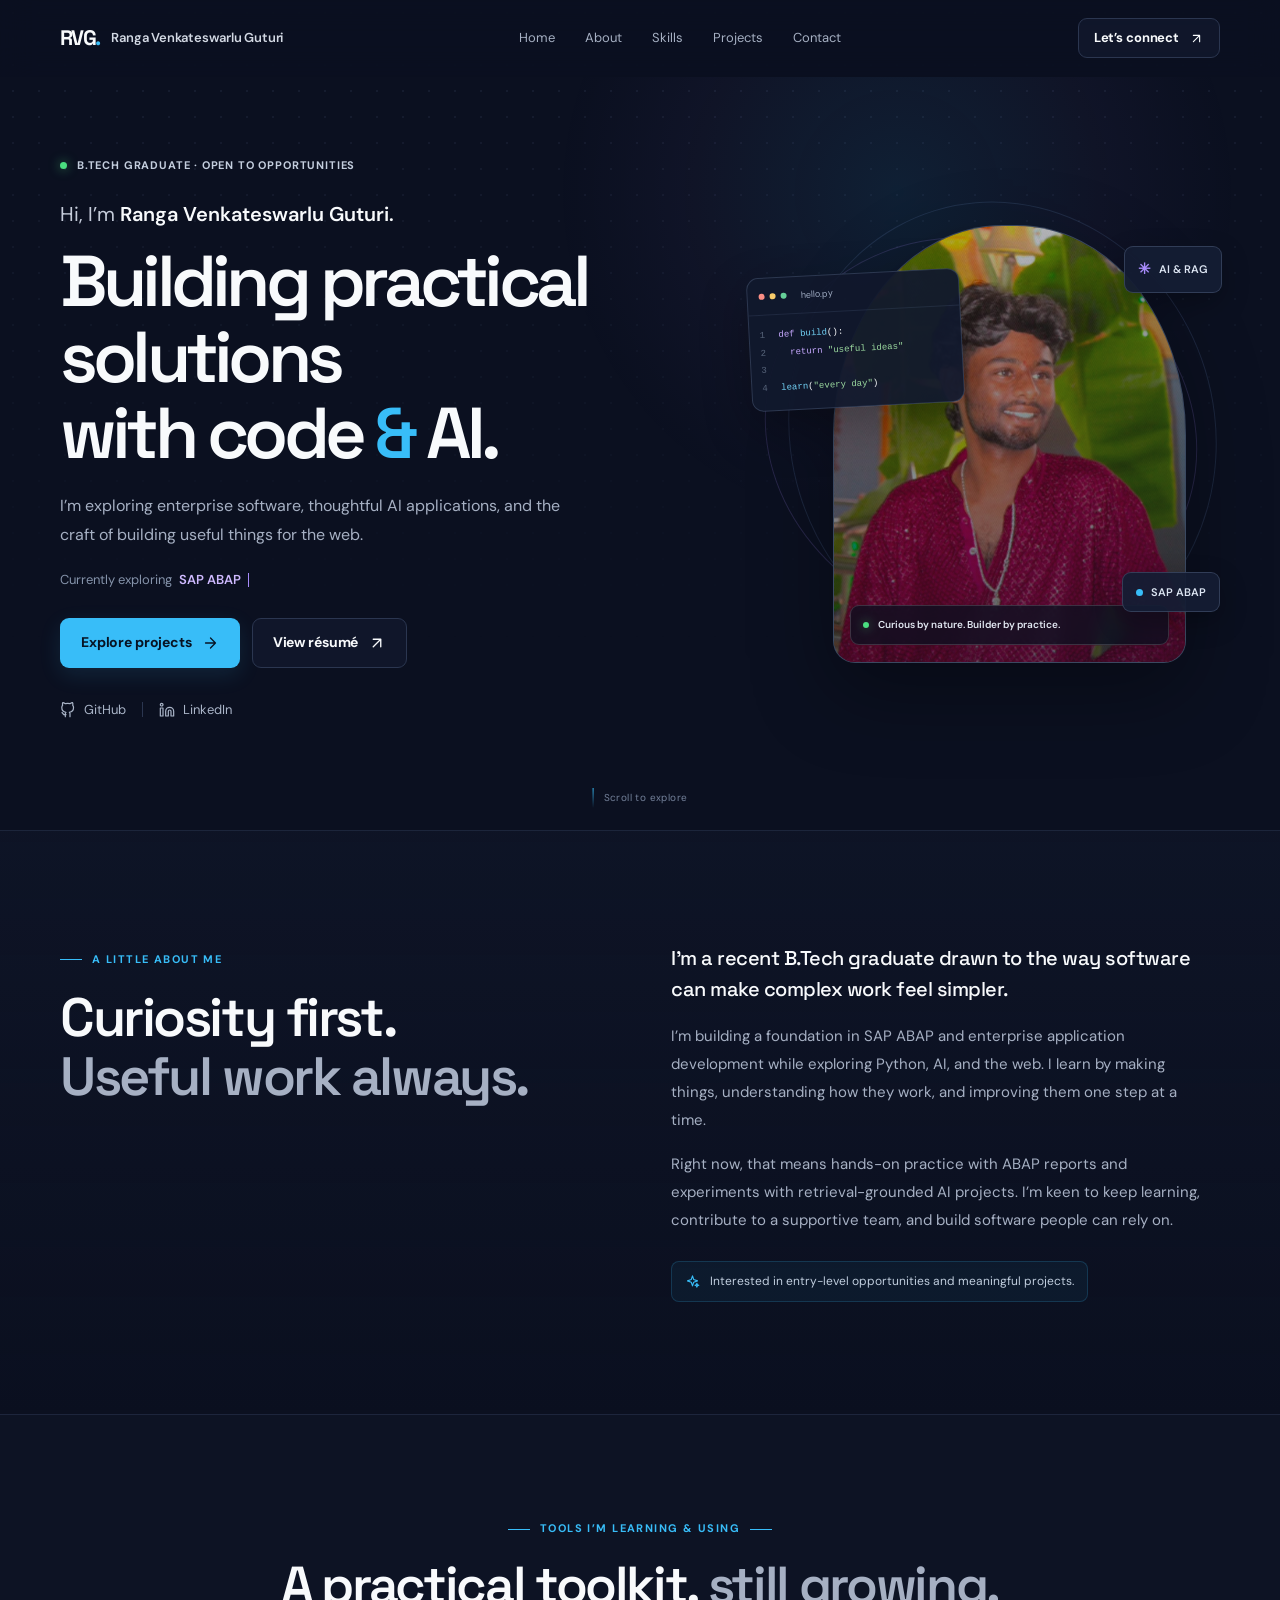
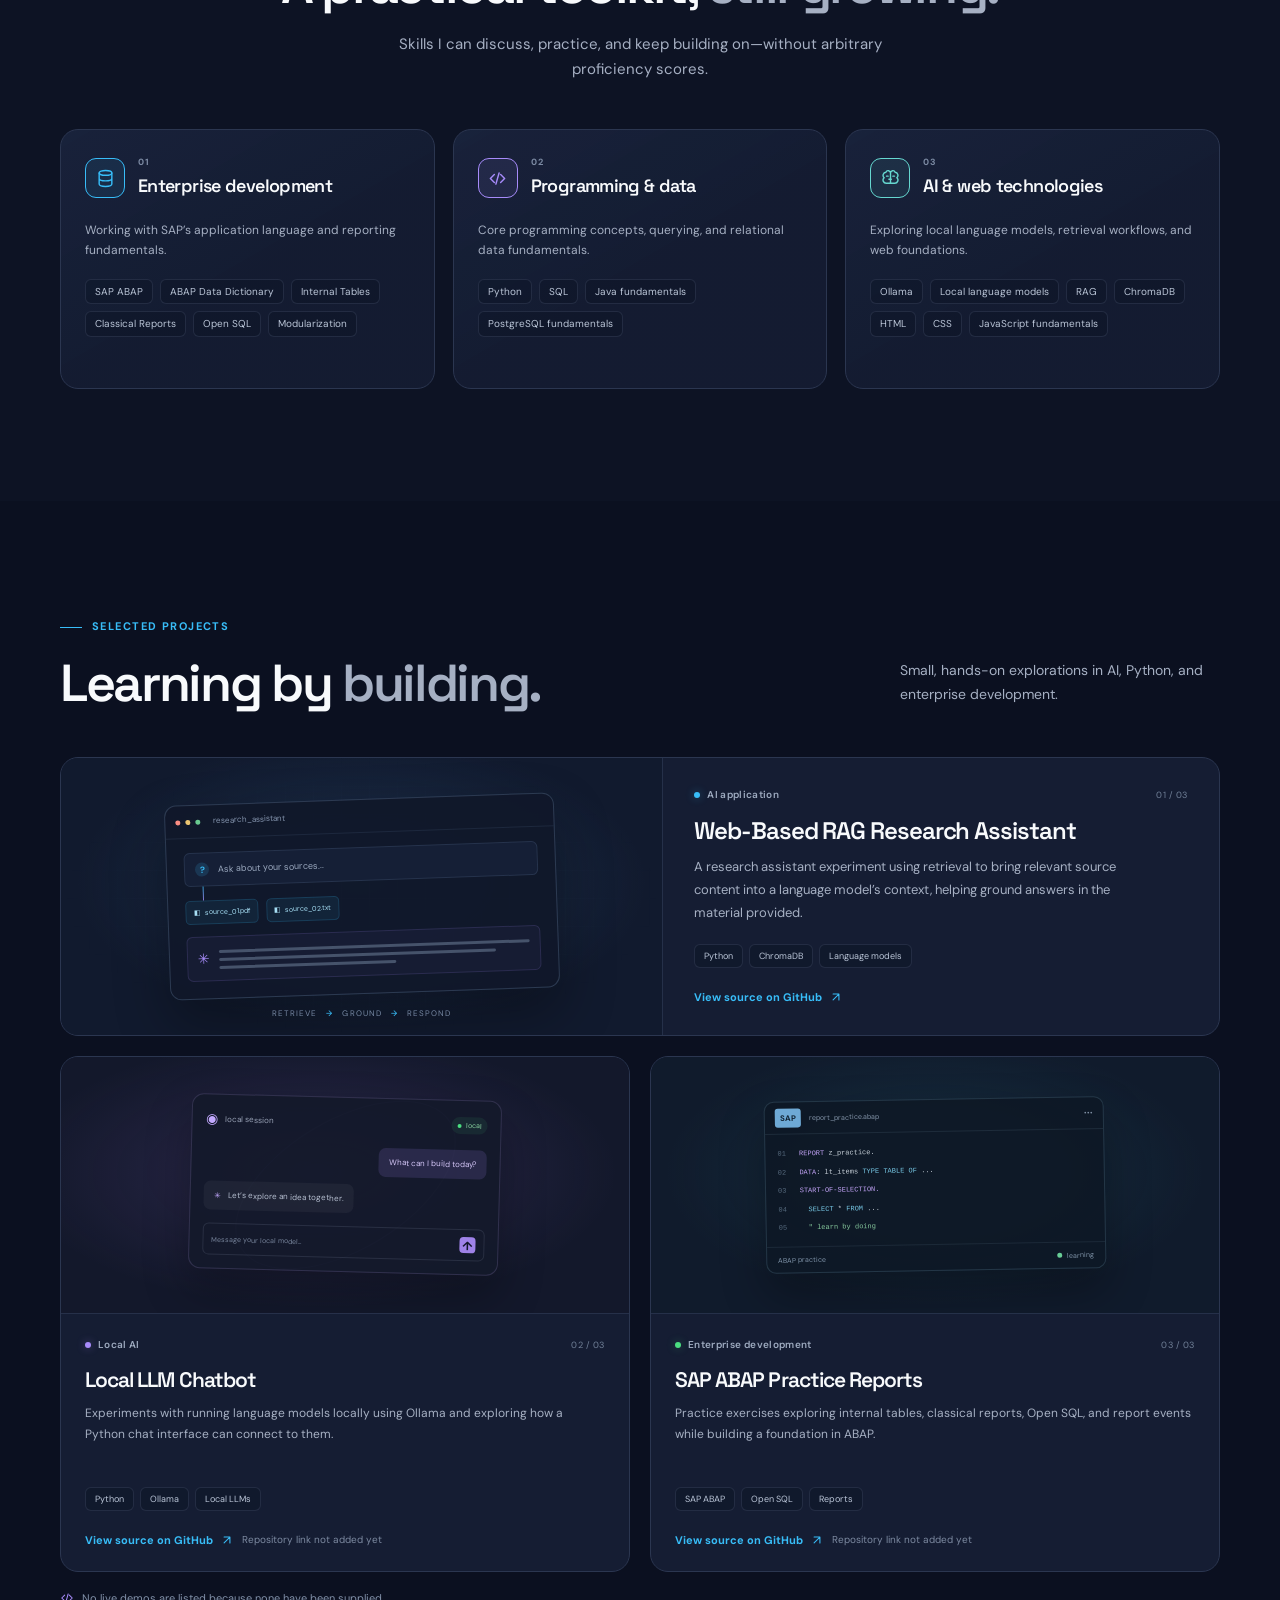
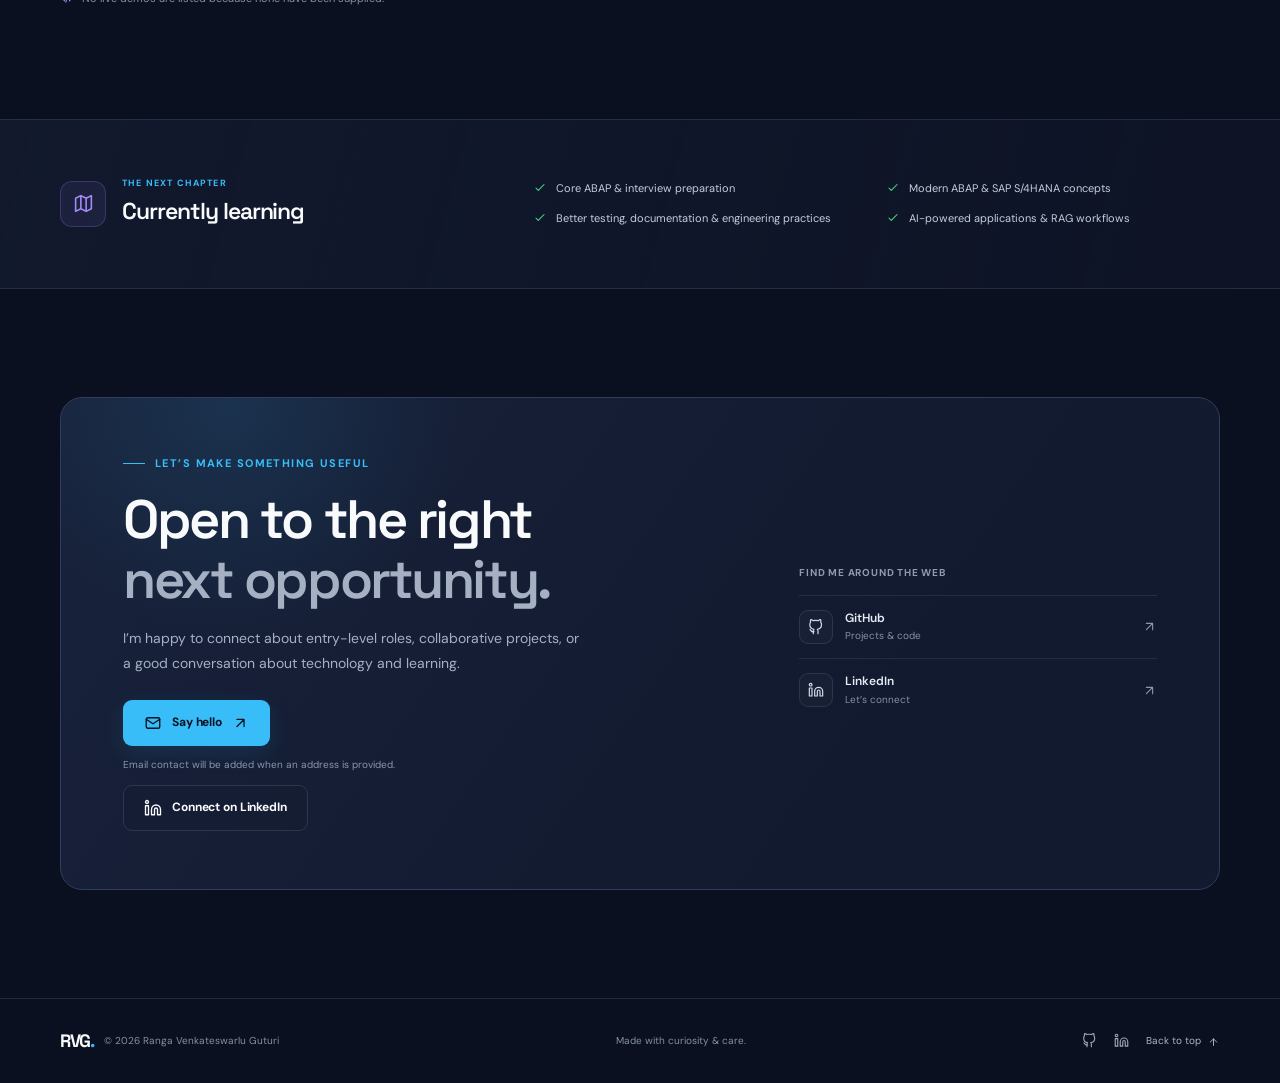
<file: index.html>
<!doctype html>
<html lang="en">
  <head>
    <meta charset="utf-8">
    <meta name="viewport" content="width=device-width, initial-scale=1">
    <meta name="theme-color" content="#0b1020">
    <meta name="description" content="Ranga Venkateswarlu Guturi is a B.Tech graduate exploring SAP ABAP, Python, AI applications, and practical software development.">
    <meta property="og:type" content="website">
    <meta property="og:title" content="Ranga Venkateswarlu Guturi — Developer Portfolio">
    <meta property="og:description" content="A B.Tech graduate building practical solutions with SAP ABAP, Python, and AI.">
    <meta property="og:image" content="assets/ranga-profile.jpeg">
    <title>Ranga Venkateswarlu Guturi — Developer Portfolio</title>
    <link rel="icon" href="favicon.svg" type="image/svg+xml">
    <link rel="preconnect" href="https://fonts.googleapis.com">
    <link rel="preconnect" href="https://fonts.gstatic.com" crossorigin>
    <link href="https://fonts.googleapis.com/css2?family=DM+Sans:wght@400;500;600;700&family=Space+Grotesk:wght@400;500;600;700&display=swap" rel="stylesheet">
    <link rel="stylesheet" href="styles.css">
    <script src="script.js" defer></script>
  </head>
  <body>
    <svg class="icon-library" xmlns="http://www.w3.org/2000/svg" aria-hidden="true">
      <symbol id="icon-arrow-up-right" viewBox="0 0 24 24"><path d="M7 17 17 7M7 7h10v10"/></symbol>
      <symbol id="icon-arrow-right" viewBox="0 0 24 24"><path d="M5 12h14m-7-7 7 7-7 7"/></symbol>
      <symbol id="icon-arrow-up" viewBox="0 0 24 24"><path d="m18 15-6-6-6 6M12 9v12"/></symbol>
      <symbol id="icon-code" viewBox="0 0 24 24"><path d="m8 17-5-5 5-5m8 0 5 5-5 5m-2-12-4 14"/></symbol>
      <symbol id="icon-spark" viewBox="0 0 24 24"><path d="m12 3 1.9 5.8L20 11l-6.1 2.2L12 19l-2-5.8L4 11l6-2.2L12 3Zm7 12 .9 2.1L22 18l-2.1.9L19 21l-.9-2.1L16 18l2.1-.9L19 15Z"/></symbol>
      <symbol id="icon-database" viewBox="0 0 24 24"><ellipse cx="12" cy="5" rx="8" ry="3"/><path d="M4 5v14c0 1.7 3.6 3 8 3s8-1.3 8-3V5M4 12c0 1.7 3.6 3 8 3s8-1.3 8-3"/></symbol>
      <symbol id="icon-brain" viewBox="0 0 24 24"><path d="M12 18V5a3 3 0 0 0-5.8-1A4 4 0 0 0 4 11a4 4 0 0 0 3 7h5Zm0-13a3 3 0 0 1 5.8-1A4 4 0 0 1 20 11a4 4 0 0 1-3 7h-5m-5-9h2m8 0h-2m-5 4h3"/></symbol>
      <symbol id="icon-layers" viewBox="0 0 24 24"><path d="m12 3 9 5-9 5-9-5 9-5Zm-9 9 9 5 9-5m-18 5 9 5 9-5"/></symbol>
      <symbol id="icon-mail" viewBox="0 0 24 24"><rect x="3" y="5" width="18" height="14" rx="2"/><path d="m3 7 9 6 9-6"/></symbol>
      <symbol id="icon-linkedin" viewBox="0 0 24 24"><path d="M16 8a6 6 0 0 1 6 6v7h-4v-7a2 2 0 0 0-4 0v7h-4v-7a6 6 0 0 1 6-6ZM2 9h4v12H2z"/><circle cx="4" cy="4" r="2"/></symbol>
      <symbol id="icon-github" viewBox="0 0 24 24"><path d="M9 19c-4.3 1.4-4.3-2.5-6-3m12 6v-3.9a3.4 3.4 0 0 0-.9-2.7c3-.3 6.2-1.5 6.2-7A5.4 5.4 0 0 0 19 4.7 5 5 0 0 0 18.9 1S17.7.7 15 2.5a13.4 13.4 0 0 0-7 0C5.3.7 4.1 1 4.1 1A5 5 0 0 0 4 4.7a5.4 5.4 0 0 0-1.3 3.7c0 5.5 3.2 6.7 6.2 7A3.4 3.4 0 0 0 8 18.1V22"/></symbol>
      <symbol id="icon-menu" viewBox="0 0 24 24"><path d="M4 7h16M4 12h16M4 17h16"/></symbol>
      <symbol id="icon-close" viewBox="0 0 24 24"><path d="m18 6-12 12M6 6l12 12"/></symbol>
      <symbol id="icon-check" viewBox="0 0 24 24"><path d="m5 12 4 4L19 6"/></symbol>
      <symbol id="icon-terminal" viewBox="0 0 24 24"><path d="m4 17 6-6-6-6m8 14h8"/></symbol>
      <symbol id="icon-book" viewBox="0 0 24 24"><path d="M4 19.5A2.5 2.5 0 0 1 6.5 17H20M6.5 2H20v20H6.5A2.5 2.5 0 0 1 4 19.5v-15A2.5 2.5 0 0 1 6.5 2Z"/></symbol>
      <symbol id="icon-map" viewBox="0 0 24 24"><path d="m3 6 6-3 6 3 6-3v15l-6 3-6-3-6 3V6Zm6-3v15m6-12v15"/></symbol>
    </svg>

    <a class="skip-link" href="#main">Skip to content</a>
    <header class="site-header" id="top">
      <div class="container header-inner">
        <a class="brand" href="#home" aria-label="Ranga Venkateswarlu Guturi home">
          <span class="brand-mark">RVG<span>.</span></span>
          <span class="brand-name">Ranga Venkateswarlu Guturi</span>
        </a>
        <button class="menu-toggle" type="button" aria-expanded="false" aria-controls="primary-navigation" aria-label="Open navigation menu">
          <svg class="icon menu-icon" aria-hidden="true"><use href="#icon-menu"></use></svg>
          <svg class="icon close-icon" aria-hidden="true"><use href="#icon-close"></use></svg>
        </button>
        <nav class="primary-navigation" id="primary-navigation" aria-label="Main navigation">
          <a href="#home">Home</a>
          <a href="#about">About</a>
          <a href="#skills">Skills</a>
          <a href="#projects">Projects</a>
          <a href="#contact">Contact</a>
        </nav>
        <a class="button button-small button-outline header-cta" href="#contact">Let’s connect <svg class="icon" aria-hidden="true"><use href="#icon-arrow-up-right"></use></svg></a>
      </div>
    </header>

    <main id="main">
      <section class="hero section-shell" id="home" aria-labelledby="hero-title">
        <div class="hero-grid container">
          <div class="hero-copy">
            <p class="eyebrow"><span class="status-dot"></span> B.Tech graduate · Open to opportunities</p>
            <p class="hero-intro">Hi, I’m <span>Ranga Venkateswarlu Guturi.</span></p>
            <h1 id="hero-title">Building practical solutions <span class="heading-break">with code <span class="accent-and">&amp;</span> AI.</span></h1>
            <p class="hero-description">I’m exploring enterprise software, thoughtful AI applications, and the craft of building useful things for the web.</p>
            <div class="role-line" aria-live="polite" aria-atomic="true">Currently exploring <span id="rotating-role">SAP ABAP</span><span class="role-cursor" aria-hidden="true"></span></div>
            <div class="hero-actions">
              <a class="button button-primary" href="#projects">Explore projects <svg class="icon" aria-hidden="true"><use href="#icon-arrow-right"></use></svg></a>
              <a class="button button-secondary" href="resume.html">View résumé <svg class="icon" aria-hidden="true"><use href="#icon-arrow-up-right"></use></svg></a>
            </div>
            <div class="hero-socials" aria-label="Social profiles">
              <a href="https://github.com/rangavenkateswarluguturi-rgb" target="_blank" rel="noopener noreferrer"><svg class="icon" aria-hidden="true"><use href="#icon-github"></use></svg> GitHub <span class="sr-only">(opens in a new tab)</span></a>
              <span class="social-divider" aria-hidden="true"></span>
              <a href="https://www.linkedin.com/in/ranga-venkateswarlu-guturi-08a024379/" target="_blank" rel="noopener noreferrer"><svg class="icon" aria-hidden="true"><use href="#icon-linkedin"></use></svg> LinkedIn <span class="sr-only">(opens in a new tab)</span></a>
            </div>
          </div>
          <div class="hero-visual" aria-label="Portrait of Ranga with a code-inspired design">
            <div class="visual-orbit orbit-one"></div>
            <div class="visual-orbit orbit-two"></div>
            <div class="portrait-frame">
              <div class="portrait-backdrop"></div>
              <img src="assets/ranga-profile.jpeg" alt="Ranga Venkateswarlu Guturi" fetchpriority="high" width="900" height="1600">
              <div class="portrait-label"><span class="status-dot"></span> Curious by nature. Builder by practice.</div>
            </div>
            <div class="code-card" aria-hidden="true">
              <div class="code-card-top"><span></span><span></span><span></span><small>hello.py</small></div>
              <div class="code-lines">
                <p><span class="code-number">1</span> <span class="code-purple">def</span> <span class="code-blue">build</span>():</p>
                <p><span class="code-number">2</span> &nbsp; <span class="code-purple">return</span> <span class="code-green">"useful ideas"</span></p>
                <p><span class="code-number">3</span></p>
                <p><span class="code-number">4</span> <span class="code-blue">learn</span>(<span class="code-green">"every day"</span>)</p>
              </div>
            </div>
            <div class="floating-chip chip-ai"><span class="chip-spark">✳</span> AI &amp; RAG</div>
            <div class="floating-chip chip-abap"><span class="chip-pulse"></span> SAP ABAP</div>
          </div>
        </div>
        <a class="scroll-cue" href="#about"><span></span> Scroll to explore</a>
      </section>

      <section class="section about-section" id="about" aria-labelledby="about-title">
        <div class="container about-grid">
          <div class="section-heading">
            <p class="eyebrow"><span class="eyebrow-line"></span> A little about me</p>
            <h2 id="about-title">Curiosity first.<br><span class="text-muted">Useful work always.</span></h2>
          </div>
          <div class="about-content">
            <p class="about-lead">I’m a recent B.Tech graduate drawn to the way software can make complex work feel simpler.</p>
            <p>I’m building a foundation in SAP ABAP and enterprise application development while exploring Python, AI, and the web. I learn by making things, understanding how they work, and improving them one step at a time.</p>
            <p>Right now, that means hands-on practice with ABAP reports and experiments with retrieval-grounded AI projects. I’m keen to keep learning, contribute to a supportive team, and build software people can rely on.</p>
            <div class="about-note"><svg class="icon" aria-hidden="true"><use href="#icon-spark"></use></svg><span>Interested in entry-level opportunities and meaningful projects.</span></div>
          </div>
        </div>
      </section>

      <section class="section skills-section" id="skills" aria-labelledby="skills-title">
        <div class="container">
          <div class="section-heading section-heading-centered">
            <p class="eyebrow"><span class="eyebrow-line"></span> Tools I’m learning &amp; using <span class="eyebrow-line"></span></p>
            <h2 id="skills-title">A practical toolkit, <span class="text-muted">still growing.</span></h2>
            <p class="section-intro">Skills I can discuss, practice, and keep building on—without arbitrary proficiency scores.</p>
          </div>
          <div class="skills-grid">
            <article class="skill-card">
              <div class="skill-card-heading"><span class="skill-icon icon-blue"><svg class="icon" aria-hidden="true"><use href="#icon-database"></use></svg></span><div><span class="skill-index">01</span><h3>Enterprise development</h3></div></div>
              <p>Working with SAP’s application language and reporting fundamentals.</p>
              <ul class="tag-list"><li>SAP ABAP</li><li>ABAP Data Dictionary</li><li>Internal Tables</li><li>Classical Reports</li><li>Open SQL</li><li>Modularization</li></ul>
            </article>
            <article class="skill-card">
              <div class="skill-card-heading"><span class="skill-icon icon-violet"><svg class="icon" aria-hidden="true"><use href="#icon-code"></use></svg></span><div><span class="skill-index">02</span><h3>Programming &amp; data</h3></div></div>
              <p>Core programming concepts, querying, and relational data fundamentals.</p>
              <ul class="tag-list"><li>Python</li><li>SQL</li><li>Java fundamentals</li><li>PostgreSQL fundamentals</li></ul>
            </article>
            <article class="skill-card">
              <div class="skill-card-heading"><span class="skill-icon icon-cyan"><svg class="icon" aria-hidden="true"><use href="#icon-brain"></use></svg></span><div><span class="skill-index">03</span><h3>AI &amp; web technologies</h3></div></div>
              <p>Exploring local language models, retrieval workflows, and web foundations.</p>
              <ul class="tag-list"><li>Ollama</li><li>Local language models</li><li>RAG</li><li>ChromaDB</li><li>HTML</li><li>CSS</li><li>JavaScript fundamentals</li></ul>
            </article>
          </div>
        </div>
      </section>

      <section class="section projects-section" id="projects" aria-labelledby="projects-title">
        <div class="container">
          <div class="projects-heading">
            <div class="section-heading">
              <p class="eyebrow"><span class="eyebrow-line"></span> Selected projects</p>
              <h2 id="projects-title">Learning by <span class="text-muted">building.</span></h2>
            </div>
            <p class="projects-heading-note">Small, hands-on explorations in AI, Python, and enterprise development.</p>
          </div>
          <div class="projects-grid">
            <article class="project-card project-featured">
              <div class="project-art project-art-rag" aria-hidden="true">
                <div class="rag-window">
                  <div class="rag-window-bar"><i></i><i></i><i></i><span>research_assistant</span></div>
                  <div class="rag-content">
                    <div class="rag-query"><span class="query-mark">?</span><span>Ask about your sources...</span></div>
                    <div class="rag-connector"></div>
                    <div class="rag-sources"><span class="source-file">◧ &nbsp;source_01.pdf</span><span class="source-file">◧ &nbsp;source_02.txt</span></div>
                    <div class="rag-answer"><span class="answer-mark">✳</span><div><i></i><i></i><i class="short"></i></div></div>
                  </div>
                </div>
                <span class="art-caption">RETRIEVE <b>→</b> GROUND <b>→</b> RESPOND</span>
              </div>
              <div class="project-info">
                <div class="project-topline"><span class="project-type"><span class="project-type-dot"></span> AI application</span><span class="project-number">01 / 03</span></div>
                <h3>Web-Based RAG Research Assistant</h3>
                <p>A research assistant experiment using retrieval to bring relevant source content into a language model’s context, helping ground answers in the material provided.</p>
                <ul class="tag-list project-tags"><li>Python</li><li>ChromaDB</li><li>Language models</li></ul>
                <div class="project-links"><a class="project-link" href="https://github.com/rangavenkateswarluguturi-rgb/RAG-Project" target="_blank" rel="noopener noreferrer">View source on GitHub <svg class="icon" aria-hidden="true"><use href="#icon-arrow-up-right"></use></svg><span class="sr-only">(opens in a new tab)</span></a></div>
              </div>
            </article>
            <article class="project-card">
              <div class="project-art project-art-llm" aria-hidden="true">
                <div class="llm-window">
                  <div class="llm-head"><span class="ollama-mark">◉</span><span>local session</span><span class="live-pill"><i></i> local</span></div>
                  <div class="chat-bubble user-bubble">What can I build today?</div>
                  <div class="chat-bubble bot-bubble"><span class="bot-star">✳</span><span>Let’s explore an idea together.</span></div>
                  <div class="llm-input"><span>Message your local model...</span><span class="send-icon">↑</span></div>
                </div>
                <span class="art-orbit orbit-llm"></span>
              </div>
              <div class="project-info">
                <div class="project-topline"><span class="project-type"><span class="project-type-dot violet-dot"></span> Local AI</span><span class="project-number">02 / 03</span></div>
                <h3>Local LLM Chatbot</h3>
                <p>Experiments with running language models locally using Ollama and exploring how a Python chat interface can connect to them.</p>
                <ul class="tag-list project-tags"><li>Python</li><li>Ollama</li><li>Local LLMs</li></ul>
                <div class="project-links"><a class="project-link unavailable-link" data-project-link="llm" hidden>View source on GitHub <svg class="icon" aria-hidden="true"><use href="#icon-arrow-up-right"></use></svg></a><span class="link-unavailable" data-project-fallback="llm">Repository link not added yet</span></div>
              </div>
            </article>
            <article class="project-card">
              <div class="project-art project-art-abap" aria-hidden="true">
                <div class="abap-window">
                  <div class="abap-window-bar"><span class="abap-logo">SAP</span><span>report_practice.abap</span><span>•••</span></div>
                  <div class="abap-code">
                    <p><b>01</b> <span class="syntax-violet">REPORT</span> z_practice.</p>
                    <p><b>02</b> <span class="syntax-violet">DATA</span>: lt_items <span class="syntax-blue">TYPE TABLE OF</span> ...</p>
                    <p><b>03</b> <span class="syntax-violet">START-OF-SELECTION.</span></p>
                    <p><b>04</b> &nbsp;&nbsp;<span class="syntax-blue">SELECT</span> * <span class="syntax-blue">FROM</span> ...</p>
                    <p><b>05</b> &nbsp;&nbsp;<span class="syntax-green">" learn by doing</span></p>
                  </div>
                  <div class="abap-status"><span>ABAP practice</span><span><i></i> learning</span></div>
                </div>
              </div>
              <div class="project-info">
                <div class="project-topline"><span class="project-type"><span class="project-type-dot green-dot"></span> Enterprise development</span><span class="project-number">03 / 03</span></div>
                <h3>SAP ABAP Practice Reports</h3>
                <p>Practice exercises exploring internal tables, classical reports, Open SQL, and report events while building a foundation in ABAP.</p>
                <ul class="tag-list project-tags"><li>SAP ABAP</li><li>Open SQL</li><li>Reports</li></ul>
                <div class="project-links"><a class="project-link unavailable-link" data-project-link="abap" hidden>View source on GitHub <svg class="icon" aria-hidden="true"><use href="#icon-arrow-up-right"></use></svg></a><span class="link-unavailable" data-project-fallback="abap">Repository link not added yet</span></div>
              </div>
            </article>
          </div>
          <p class="projects-footnote"><svg class="icon" aria-hidden="true"><use href="#icon-code"></use></svg> No live demos are listed because none have been supplied.</p>
        </div>
      </section>

      <section class="learning-section" aria-labelledby="learning-title">
        <div class="container learning-wrap">
          <div class="learning-heading">
            <span class="learning-icon"><svg class="icon" aria-hidden="true"><use href="#icon-map"></use></svg></span>
            <div><p class="eyebrow">The next chapter</p><h2 id="learning-title">Currently learning</h2></div>
          </div>
          <ul class="learning-list">
            <li><svg class="icon" aria-hidden="true"><use href="#icon-check"></use></svg> Core ABAP &amp; interview preparation</li>
            <li><svg class="icon" aria-hidden="true"><use href="#icon-check"></use></svg> Modern ABAP &amp; SAP S/4HANA concepts</li>
            <li><svg class="icon" aria-hidden="true"><use href="#icon-check"></use></svg> Better testing, documentation &amp; engineering practices</li>
            <li><svg class="icon" aria-hidden="true"><use href="#icon-check"></use></svg> AI-powered applications &amp; RAG workflows</li>
          </ul>
        </div>
      </section>

      <section class="contact-section section" id="contact" aria-labelledby="contact-title">
        <div class="container contact-card">
          <div class="contact-glow" aria-hidden="true"></div>
          <div class="contact-copy">
            <p class="eyebrow"><span class="eyebrow-line"></span> Let’s make something useful</p>
            <h2 id="contact-title">Open to the right<br><span class="text-muted">next opportunity.</span></h2>
            <p>I’m happy to connect about entry-level roles, collaborative projects, or a good conversation about technology and learning.</p>
            <div class="contact-actions">
              <a class="button button-primary email-link" data-email-link hidden><svg class="icon" aria-hidden="true"><use href="#icon-mail"></use></svg> Say hello <svg class="icon" aria-hidden="true"><use href="#icon-arrow-up-right"></use></svg></a>
              <span class="email-not-configured" data-email-fallback>Email contact will be added when an address is provided.</span>
              <a class="button button-secondary" href="https://www.linkedin.com/in/ranga-venkateswarlu-guturi-08a024379/" target="_blank" rel="noopener noreferrer"><svg class="icon" aria-hidden="true"><use href="#icon-linkedin"></use></svg> Connect on LinkedIn <span class="sr-only">(opens in a new tab)</span></a>
            </div>
          </div>
          <div class="contact-aside">
            <span class="contact-aside-label">Find me around the web</span>
            <a href="https://github.com/rangavenkateswarluguturi-rgb" target="_blank" rel="noopener noreferrer"><span class="contact-social-icon"><svg class="icon" aria-hidden="true"><use href="#icon-github"></use></svg></span><span><b>GitHub</b><small>Projects &amp; code</small></span><svg class="icon contact-arrow" aria-hidden="true"><use href="#icon-arrow-up-right"></use></svg><span class="sr-only">(opens in a new tab)</span></a>
            <a href="https://www.linkedin.com/in/ranga-venkateswarlu-guturi-08a024379/" target="_blank" rel="noopener noreferrer"><span class="contact-social-icon"><svg class="icon" aria-hidden="true"><use href="#icon-linkedin"></use></svg></span><span><b>LinkedIn</b><small>Let’s connect</small></span><svg class="icon contact-arrow" aria-hidden="true"><use href="#icon-arrow-up-right"></use></svg><span class="sr-only">(opens in a new tab)</span></a>
          </div>
        </div>
      </section>
    </main>

    <footer class="site-footer">
      <div class="container footer-inner">
        <a class="brand footer-brand" href="#home"><span class="brand-mark">RVG<span>.</span></span><span class="footer-copyright">© <span id="current-year"></span> Ranga Venkateswarlu Guturi</span></a>
        <p>Made with curiosity &amp; care.</p>
        <div class="footer-links">
          <a href="https://github.com/rangavenkateswarluguturi-rgb" target="_blank" rel="noopener noreferrer" aria-label="GitHub profile (opens in a new tab)"><svg class="icon" aria-hidden="true"><use href="#icon-github"></use></svg></a>
          <a href="https://www.linkedin.com/in/ranga-venkateswarlu-guturi-08a024379/" target="_blank" rel="noopener noreferrer" aria-label="LinkedIn profile (opens in a new tab)"><svg class="icon" aria-hidden="true"><use href="#icon-linkedin"></use></svg></a>
          <a class="back-to-top" href="#top">Back to top <svg class="icon" aria-hidden="true"><use href="#icon-arrow-up"></use></svg></a>
        </div>
      </div>
    </footer>
  </body>
</html>
</file>
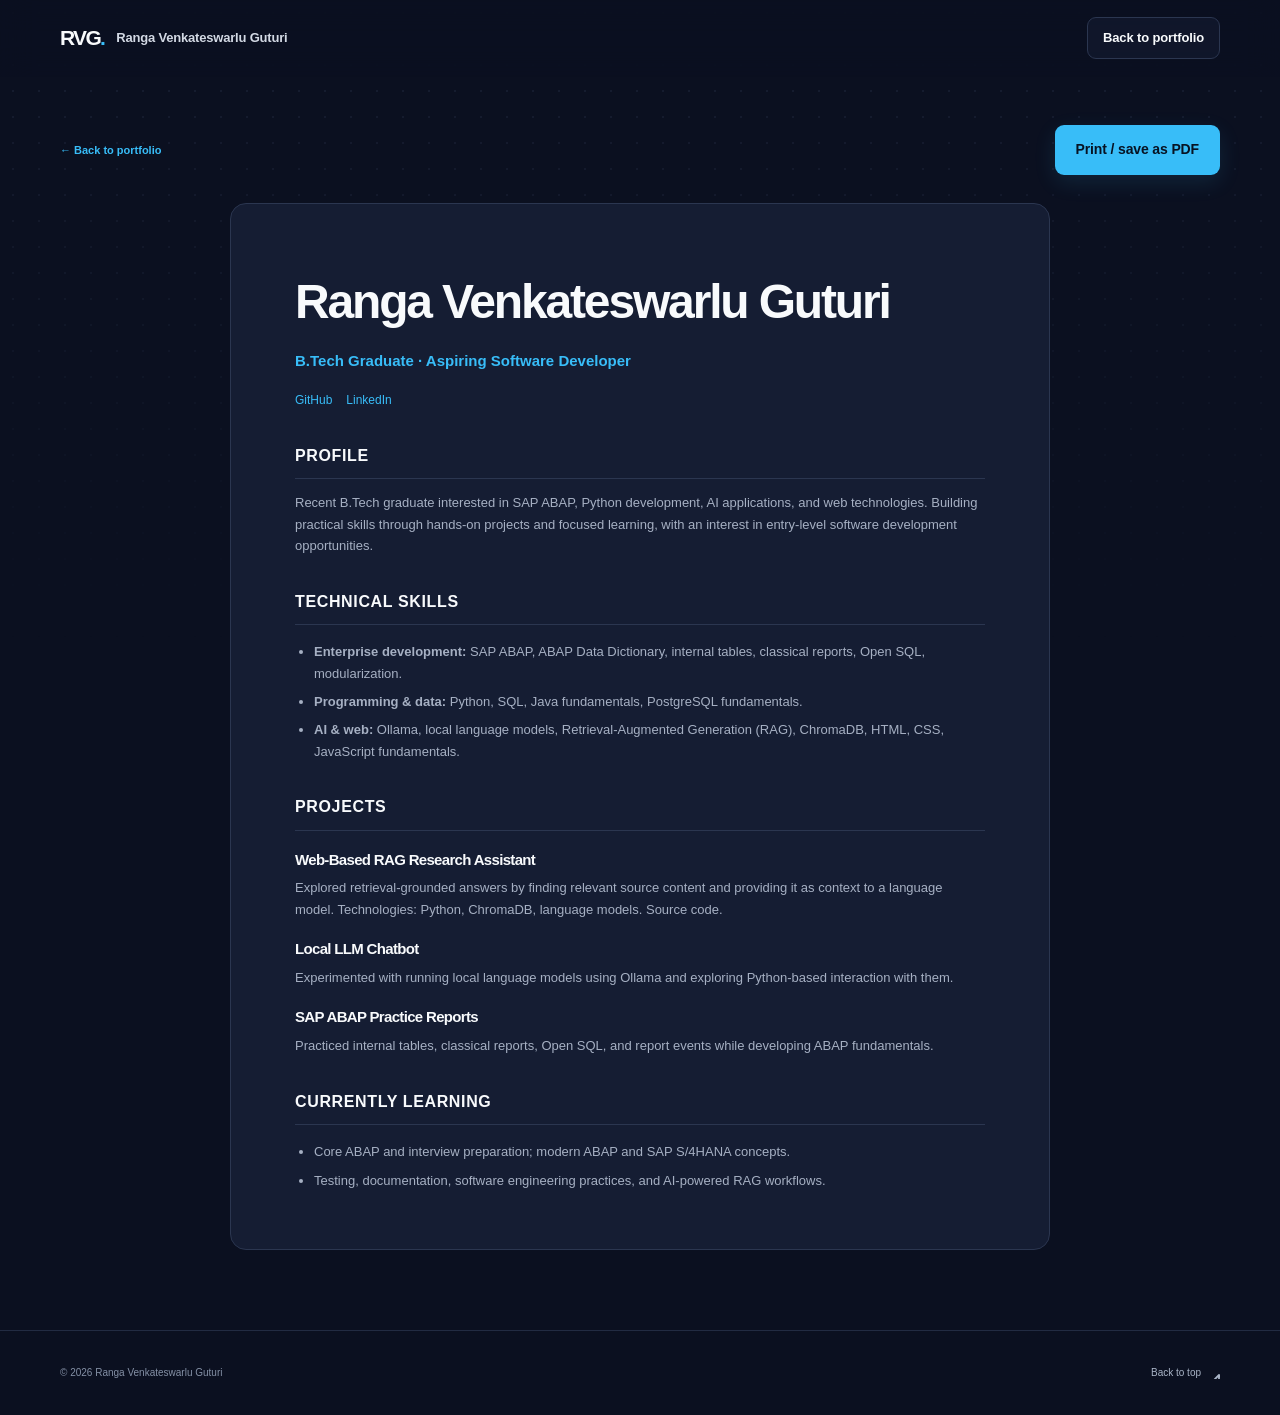
<file: resume.html>
<!doctype html>
<html lang="en">
  <head>
    <meta charset="utf-8">
    <meta name="viewport" content="width=device-width, initial-scale=1">
    <meta name="description" content="Résumé of Ranga Venkateswarlu Guturi, B.Tech graduate exploring SAP ABAP, Python, AI, and software development.">
    <meta name="theme-color" content="#0b1020">
    <title>Résumé — Ranga Venkateswarlu Guturi</title>
    <link rel="icon" href="favicon.svg" type="image/svg+xml">
    <link rel="stylesheet" href="styles.css">
    <style>
      .resume-page { min-height: 100vh; padding: 48px 0 80px; }
      .resume-toolbar { display: flex; justify-content: space-between; align-items: center; gap: 16px; margin-bottom: 28px; }
      .resume-sheet { max-width: 820px; margin-inline: auto; padding: 58px 64px; border: 1px solid var(--border); border-radius: 16px; background: var(--surface); }
      .resume-sheet h1 { margin-bottom: 8px; font-size: clamp(32px, 5vw, 48px); }
      .resume-subtitle { margin-bottom: 17px; color: var(--accent); font-size: 15px; font-weight: 600; }
      .resume-links { display: flex; flex-wrap: wrap; gap: 14px; color: var(--text-muted); font-size: 12px; }
      .resume-links a { color: var(--accent); }
      .resume-section { margin-top: 32px; }
      .resume-section h2 { padding-bottom: 9px; border-bottom: 1px solid var(--border); font-size: 16px; letter-spacing: .04em; text-transform: uppercase; }
      .resume-section p, .resume-section li { color: var(--text-muted); font-size: 13px; }
      .resume-section ul { padding-left: 19px; margin-bottom: 0; }
      .resume-section li + li { margin-top: 7px; }
      .resume-project { margin-top: 17px; }
      .resume-project h3 { margin-bottom: 5px; font-size: 15px; }
      .resume-project p { margin-bottom: 0; }
      @media (max-width: 600px) {
        .resume-page { padding-top: 24px; }
        .resume-sheet { padding: 30px 22px; }
        .resume-toolbar { align-items: start; }
      }
      @media print {
        :root { color-scheme: light; }
        body { background: #fff; color: #111827; }
        body::before, .resume-toolbar, .site-header, .site-footer { display: none !important; }
        .resume-page { min-height: 0; padding: 0; }
        .resume-sheet { max-width: none; padding: 0; border: 0; border-radius: 0; background: #fff; }
        .resume-sheet h1, .resume-section h2, .resume-project h3 { color: #111827; }
        .resume-subtitle, .resume-links a { color: #0369a1; }
        .resume-links, .resume-section p, .resume-section li { color: #374151; }
        .resume-section h2 { border-color: #d1d5db; }
        .resume-section { break-inside: avoid; }
        a { text-decoration: none; }
      }
    </style>
    <script src="script.js" defer></script>
  </head>
  <body>
    <header class="site-header">
      <div class="container header-inner">
        <a class="brand" href="index.html"><span class="brand-mark">RVG<span>.</span></span><span class="brand-name">Ranga Venkateswarlu Guturi</span></a>
        <a class="button button-small button-outline" href="index.html">Back to portfolio</a>
      </div>
    </header>
    <main class="resume-page" id="resume-top">
      <div class="container">
        <div class="resume-toolbar">
          <a class="project-link" href="index.html">← Back to portfolio</a>
          <button class="button button-primary" type="button" onclick="window.print()">Print / save as PDF</button>
        </div>
        <article class="resume-sheet">
          <h1>Ranga Venkateswarlu Guturi</h1>
          <p class="resume-subtitle">B.Tech Graduate · Aspiring Software Developer</p>
          <div class="resume-links">
            <a href="https://github.com/rangavenkateswarluguturi-rgb" target="_blank" rel="noopener noreferrer">GitHub</a>
            <a href="https://www.linkedin.com/in/ranga-venkateswarlu-guturi-08a024379/" target="_blank" rel="noopener noreferrer">LinkedIn</a>
          </div>
          <section class="resume-section">
            <h2>Profile</h2>
            <p>Recent B.Tech graduate interested in SAP ABAP, Python development, AI applications, and web technologies. Building practical skills through hands-on projects and focused learning, with an interest in entry-level software development opportunities.</p>
          </section>
          <section class="resume-section">
            <h2>Technical skills</h2>
            <ul>
              <li><strong>Enterprise development:</strong> SAP ABAP, ABAP Data Dictionary, internal tables, classical reports, Open SQL, modularization.</li>
              <li><strong>Programming &amp; data:</strong> Python, SQL, Java fundamentals, PostgreSQL fundamentals.</li>
              <li><strong>AI &amp; web:</strong> Ollama, local language models, Retrieval-Augmented Generation (RAG), ChromaDB, HTML, CSS, JavaScript fundamentals.</li>
            </ul>
          </section>
          <section class="resume-section">
            <h2>Projects</h2>
            <div class="resume-project">
              <h3>Web-Based RAG Research Assistant</h3>
              <p>Explored retrieval-grounded answers by finding relevant source content and providing it as context to a language model. Technologies: Python, ChromaDB, language models. <a href="https://github.com/rangavenkateswarluguturi-rgb/RAG-Project" target="_blank" rel="noopener noreferrer">Source code</a>.</p>
            </div>
            <div class="resume-project">
              <h3>Local LLM Chatbot</h3>
              <p>Experimented with running local language models using Ollama and exploring Python-based interaction with them.</p>
            </div>
            <div class="resume-project">
              <h3>SAP ABAP Practice Reports</h3>
              <p>Practiced internal tables, classical reports, Open SQL, and report events while developing ABAP fundamentals.</p>
            </div>
          </section>
          <section class="resume-section">
            <h2>Currently learning</h2>
            <ul>
              <li>Core ABAP and interview preparation; modern ABAP and SAP S/4HANA concepts.</li>
              <li>Testing, documentation, software engineering practices, and AI-powered RAG workflows.</li>
            </ul>
          </section>
        </article>
      </div>
    </main>
    <footer class="site-footer"><div class="container footer-inner"><span class="footer-copyright">© <span id="current-year"></span> Ranga Venkateswarlu Guturi</span><a class="back-to-top" href="#resume-top">Back to top <svg class="icon" aria-hidden="true"><path d="m18 15-6-6-6 6M12 9v12"/></svg></a></div></footer>
  </body>
</html>
</file>
<file: styles.css>
:root {
  color-scheme: dark;
  --bg: #0b1020;
  --surface: #151d33;
  --surface-raised: #1c2742;
  --accent: #38bdf8;
  --accent-soft: #a78bfa;
  --text: #f8fafc;
  --text-muted: #a6b0c3;
  --text-subtle: #74819a;
  --border: #2b3650;
  --success: #4ade80;
  --font-display: "Space Grotesk", "DM Sans", sans-serif;
  --font-body: "DM Sans", sans-serif;
  --container: 1160px;
  --radius-card: 18px;
  --ease: 220ms cubic-bezier(.2, .7, .2, 1);
}

* { box-sizing: border-box; }
html { scroll-behavior: smooth; scroll-padding-top: 92px; }
body {
  margin: 0;
  background: var(--bg);
  color: var(--text);
  font-family: var(--font-body);
  font-size: 16px;
  line-height: 1.65;
  -webkit-font-smoothing: antialiased;
  text-rendering: optimizeLegibility;
}
body::before {
  position: fixed;
  z-index: -1;
  inset: 0;
  background-image: radial-gradient(rgba(125, 151, 196, .105) .75px, transparent .75px);
  background-size: 26px 26px;
  content: "";
  pointer-events: none;
  mask-image: linear-gradient(to bottom, black, transparent 72%);
}
a { color: inherit; text-decoration: none; }
button, a { -webkit-tap-highlight-color: transparent; }
button { font: inherit; }
img { display: block; max-width: 100%; }
h1, h2, h3, p { margin-top: 0; }
h1, h2, h3 { font-family: var(--font-display); letter-spacing: -.045em; }
::selection { color: var(--bg); background: var(--accent); }
:focus-visible { outline: 3px solid var(--accent); outline-offset: 4px; }
.icon-library, .sr-only {
  position: absolute;
  width: 1px;
  height: 1px;
  padding: 0;
  overflow: hidden;
  clip: rect(0, 0, 0, 0);
  white-space: nowrap;
  clip-path: inset(50%);
  border: 0;
}
.icon { width: 18px; height: 18px; fill: none; stroke: currentColor; stroke-width: 1.8; stroke-linecap: round; stroke-linejoin: round; flex: 0 0 auto; }
.container { width: min(var(--container), calc(100% - 64px)); margin-inline: auto; }
.section { padding-block: 112px; }
.section-shell { position: relative; }
.text-muted { color: var(--text-muted); }
.skip-link {
  position: fixed;
  z-index: 20;
  top: 12px;
  left: 12px;
  padding: 10px 16px;
  transform: translateY(-160%);
  border-radius: 8px;
  background: var(--accent);
  color: var(--bg);
  font-weight: 700;
}
.skip-link:focus { transform: translateY(0); }

/* Navigation */
.site-header {
  position: sticky;
  z-index: 10;
  top: 0;
  border-bottom: 1px solid transparent;
  background: rgba(11, 16, 32, .78);
  backdrop-filter: blur(16px);
  transition: border-color var(--ease), background var(--ease);
}
.site-header.is-scrolled { border-color: rgba(43, 54, 80, .8); background: rgba(11, 16, 32, .93); }
.header-inner { min-height: 76px; display: flex; align-items: center; justify-content: space-between; gap: 30px; }
.brand { display: inline-flex; align-items: center; gap: 12px; flex: 0 0 auto; }
.brand-mark { color: var(--text); font-family: var(--font-display); font-size: 21px; font-weight: 700; letter-spacing: -.08em; }
.brand-mark span { color: var(--accent); }
.brand-name { color: #d3d9e4; font-size: 13px; font-weight: 600; letter-spacing: -.015em; }
.primary-navigation { display: flex; align-items: center; gap: 30px; }
.primary-navigation a { color: var(--text-muted); font-size: 13px; transition: color var(--ease); }
.primary-navigation a:hover, .primary-navigation a[aria-current="location"] { color: var(--text); }
.header-cta { min-height: 40px !important; }
.menu-toggle { display: none; }

/* Buttons and section headings */
.button {
  min-height: 50px;
  display: inline-flex;
  align-items: center;
  justify-content: center;
  gap: 10px;
  padding: 0 20px;
  border: 1px solid transparent;
  border-radius: 9px;
  font-size: 14px;
  font-weight: 700;
  letter-spacing: -.01em;
  transition: transform var(--ease), background var(--ease), border-color var(--ease), box-shadow var(--ease);
}
.button:hover { transform: translateY(-2px); }
.button-primary { background: var(--accent); color: #071323; box-shadow: 0 7px 22px rgba(56, 189, 248, .12); }
.button-primary:hover { background: #67cffb; box-shadow: 0 10px 26px rgba(56, 189, 248, .2); }
.button-primary .icon:last-child { width: 17px; }
.button-secondary, .button-outline { border-color: var(--border); background: rgba(21, 29, 51, .58); color: var(--text); }
.button-secondary:hover, .button-outline:hover { border-color: #53617b; background: var(--surface); }
.button-outline { min-height: 42px; padding-inline: 15px; font-size: 13px; }
.button-outline .icon { width: 15px; height: 15px; }
.eyebrow { display: flex; align-items: center; gap: 10px; margin-bottom: 20px; color: var(--accent); font-size: 11px; font-weight: 700; letter-spacing: .13em; line-height: 1.4; text-transform: uppercase; }
.eyebrow-line { width: 22px; height: 1px; display: inline-block; background: var(--accent); }
.section-heading h2 { margin-bottom: 0; font-size: clamp(36px, 4.4vw, 52px); font-weight: 600; line-height: 1.1; }
.section-heading-centered { display: flex; flex-direction: column; align-items: center; text-align: center; }
.section-heading-centered .eyebrow { justify-content: center; }
.section-intro { max-width: 510px; margin: 18px auto 0; color: var(--text-muted); font-size: 15px; }

/* Hero */
.hero { min-height: 684px; display: flex; align-items: center; overflow: hidden; border-bottom: 1px solid rgba(43, 54, 80, .56); }
.hero::before { position: absolute; top: -230px; right: 3%; width: 690px; height: 690px; border-radius: 50%; background: radial-gradient(circle, rgba(56, 189, 248, .095), rgba(167, 139, 250, .035) 42%, transparent 70%); content: ""; pointer-events: none; }
.hero-grid { position: relative; display: grid; grid-template-columns: 1.08fr .92fr; align-items: center; gap: 48px; padding-top: 65px; padding-bottom: 94px; }
.hero-copy { position: relative; z-index: 2; padding-block: 16px; }
.hero-copy .eyebrow { margin-bottom: 25px; color: #c4cede; font-size: 11px; letter-spacing: .075em; }
.status-dot { position: relative; width: 7px; height: 7px; display: inline-block; border-radius: 50%; background: var(--success); box-shadow: 0 0 11px rgba(74, 222, 128, .62); }
.hero-intro { margin-bottom: 13px; color: #c5ccda; font-size: clamp(17px, 1.8vw, 20px); }
.hero-intro span { color: var(--text); font-weight: 600; }
.hero h1 { max-width: 680px; margin-bottom: 20px; font-size: clamp(49px, 6vw, 72px); font-weight: 600; letter-spacing: -.066em; line-height: 1.055; }
.heading-break { display: block; }
.accent-and { color: var(--accent); }
.hero-description { max-width: 505px; margin-bottom: 17px; color: var(--text-muted); font-size: 16px; line-height: 1.8; }
.role-line { min-height: 26px; display: flex; align-items: center; gap: 7px; color: #8593aa; font-size: 13px; }
.role-line span:first-child { color: #cfbaff; font-weight: 600; }
.role-cursor { width: 1px; height: 14px; display: inline-block; background: var(--accent-soft); animation: blink 1.1s steps(2, start) infinite; }
@keyframes blink { to { visibility: hidden; } }
.hero-actions { display: flex; flex-wrap: wrap; gap: 12px; margin-top: 25px; }
.hero-socials { display: flex; align-items: center; gap: 16px; margin-top: 31px; }
.hero-socials a { display: inline-flex; align-items: center; gap: 8px; color: #aab5c8; font-size: 13px; transition: color var(--ease); }
.hero-socials a:hover { color: var(--accent); }
.hero-socials .icon { width: 16px; height: 16px; }
.social-divider { width: 1px; height: 15px; background: var(--border); }
.hero-visual { position: relative; width: min(100%, 462px); height: 480px; justify-self: end; isolation: isolate; }
.portrait-frame { position: absolute; z-index: 1; inset: 26px 34px 16px 75px; overflow: hidden; border: 1px solid rgba(137, 161, 197, .25); border-radius: 48% 48% 22px 22px; background: #202a3d; box-shadow: 0 28px 80px rgba(0, 0, 0, .35); }
.portrait-backdrop { position: absolute; inset: 0; background: linear-gradient(160deg, rgba(17, 26, 48, .04), rgba(9, 15, 29, .6)); }
.portrait-frame img { width: 100%; height: 100%; object-fit: cover; object-position: center 32%; }
.portrait-label { position: absolute; right: 16px; bottom: 17px; left: 16px; display: flex; align-items: center; gap: 9px; padding: 11px 12px; border: 1px solid rgba(255, 255, 255, .15); border-radius: 9px; background: rgba(11, 16, 32, .76); color: #e2e8f2; font-size: 10px; font-weight: 600; backdrop-filter: blur(8px); }
.portrait-label .status-dot { width: 6px; height: 6px; }
.visual-orbit { position: absolute; z-index: -1; border: 1px solid rgba(100, 133, 186, .19); border-radius: 50%; }
.orbit-one { inset: 1px 5px 15px 32px; transform: rotate(-17deg); }
.orbit-two { inset: 41px 20px 51px 4px; border-color: rgba(167, 139, 250, .18); transform: rotate(20deg); }
.code-card { position: absolute; z-index: 2; top: 74px; left: -9px; width: 213px; overflow: hidden; border: 1px solid rgba(128, 150, 186, .25); border-radius: 12px; background: rgba(17, 25, 45, .94); box-shadow: 0 18px 48px rgba(0, 0, 0, .32); transform: rotate(-3deg); }
.code-card-top { height: 37px; display: flex; align-items: center; gap: 5px; padding: 0 11px; border-bottom: 1px solid rgba(116, 139, 178, .15); }
.code-card-top > span { width: 6px; height: 6px; border-radius: 50%; background: #5d6b82; }
.code-card-top > span:first-child { background: #fb8e85; }
.code-card-top > span:nth-child(2) { background: #f8cc6b; }
.code-card-top > span:nth-child(3) { background: #65cf98; }
.code-card-top small { margin-left: 9px; color: #9daac0; font-size: 9px; }
.code-lines { padding: 12px 10px 13px; font-family: Consolas, monospace; font-size: 9px; line-height: 1.95; }
.code-lines p { margin: 0; white-space: nowrap; }
.code-number { margin-right: 8px; color: #58667c; }
.code-purple { color: #c6a9ff; }
.code-blue { color: #72d2f6; }
.code-green { color: #9bd99f; }
.floating-chip { position: absolute; z-index: 3; display: flex; align-items: center; gap: 8px; padding: 10px 13px; border: 1px solid rgba(127, 149, 183, .28); border-radius: 9px; background: rgba(21, 29, 51, .94); color: #dce5f2; font-size: 11px; font-weight: 600; box-shadow: 0 10px 27px rgba(0, 0, 0, .25); }
.chip-ai { top: 47px; right: -2px; }
.chip-spark { color: var(--accent-soft); font-size: 15px; }
.chip-abap { right: 0; bottom: 67px; }
.chip-pulse { width: 7px; height: 7px; border-radius: 50%; background: var(--accent); }
.scroll-cue { position: absolute; bottom: 22px; left: 50%; display: flex; align-items: center; gap: 10px; transform: translateX(-50%); color: #74819a; font-size: 10px; letter-spacing: .04em; }
.scroll-cue span { width: 1px; height: 20px; background: linear-gradient(var(--accent), transparent); }

/* About */
.about-section { background: linear-gradient(180deg, rgba(21, 29, 51, .32), transparent); }
.about-grid { display: grid; grid-template-columns: .95fr 1.05fr; gap: clamp(50px, 9vw, 132px); align-items: start; }
.about-grid .section-heading { padding-top: 9px; }
.about-grid .section-heading h2 { font-size: clamp(39px, 4.5vw, 54px); }
.about-content { max-width: 540px; }
.about-content p { margin-bottom: 17px; color: var(--text-muted); font-size: 15px; line-height: 1.85; }
.about-content .about-lead { margin-bottom: 18px; color: var(--text); font-family: var(--font-display); font-size: 20px; font-weight: 500; letter-spacing: -.025em; line-height: 1.55; }
.about-note { display: inline-flex; align-items: center; gap: 10px; margin-top: 9px; padding: 10px 13px; border: 1px solid rgba(56, 189, 248, .18); border-radius: 8px; background: rgba(56, 189, 248, .055); color: #c0cede; font-size: 12px; }
.about-note .icon { width: 15px; height: 15px; color: var(--accent); }

/* Skills */
.skills-section { padding-top: 106px; border-top: 1px solid rgba(43, 54, 80, .55); background: rgba(17, 24, 43, .48); }
.skills-grid { display: grid; grid-template-columns: repeat(3, 1fr); gap: 18px; margin-top: 48px; }
.skill-card { min-height: 260px; padding: 25px 24px 23px; border: 1px solid var(--border); border-radius: var(--radius-card); background: linear-gradient(150deg, rgba(28, 39, 66, .76), rgba(21, 29, 51, .9) 54%); transition: transform var(--ease), border-color var(--ease), background var(--ease); }
.skill-card:hover { transform: translateY(-4px); border-color: #42516e; background: linear-gradient(150deg, rgba(31, 44, 75, .9), rgba(21, 29, 51, .96) 58%); }
.skill-card-heading { display: flex; align-items: center; gap: 13px; }
.skill-icon { width: 40px; height: 40px; display: grid; place-items: center; border: 1px solid currentColor; border-radius: 11px; background: rgba(56, 189, 248, .08); }
.skill-icon .icon { width: 19px; height: 19px; }
.icon-blue { color: var(--accent); }
.icon-violet { color: var(--accent-soft); background: rgba(167, 139, 250, .08); }
.icon-cyan { color: #66d8d0; background: rgba(102, 216, 208, .08); }
.skill-index { display: block; margin-bottom: 1px; color: #7d8ba4; font-size: 9px; font-weight: 700; letter-spacing: .12em; }
.skill-card h3 { margin: 0; font-size: 18px; font-weight: 600; letter-spacing: -.035em; }
.skill-card > p { min-height: 43px; margin: 19px 0 16px; color: var(--text-muted); font-size: 12px; line-height: 1.7; }
.tag-list { display: flex; flex-wrap: wrap; gap: 7px; padding: 0; margin: 0; list-style: none; }
.tag-list li { padding: 5px 9px; border: 1px solid rgba(109, 127, 157, .2); border-radius: 6px; background: rgba(8, 14, 28, .24); color: #bac5d7; font-size: 10px; line-height: 1.35; }

/* Projects */
.projects-section { padding-top: 118px; }
.projects-heading { display: flex; align-items: end; justify-content: space-between; gap: 30px; }
.projects-heading-note { max-width: 320px; margin: 0 0 5px; color: var(--text-muted); font-size: 14px; line-height: 1.75; }
.projects-grid { display: grid; grid-template-columns: repeat(2, minmax(0, 1fr)); gap: 20px; margin-top: 45px; }
.project-card { min-width: 0; overflow: hidden; border: 1px solid var(--border); border-radius: var(--radius-card); background: var(--surface); transition: transform var(--ease), border-color var(--ease), box-shadow var(--ease); }
.project-card:hover { transform: translateY(-4px); border-color: #455371; box-shadow: 0 18px 50px rgba(0, 0, 0, .19); }
.project-featured { grid-column: 1 / -1; display: grid; grid-template-columns: 1.04fr .96fr; }
.project-art { position: relative; min-height: 257px; display: grid; place-items: center; overflow: hidden; border-bottom: 1px solid rgba(43, 54, 80, .8); }
.project-featured .project-art { min-height: 100%; border-right: 1px solid rgba(43, 54, 80, .8); border-bottom: 0; }
.project-art-rag { background: radial-gradient(ellipse at 50% 45%, rgba(52, 94, 140, .34), transparent 67%), #111a2e; }
.project-art-rag::after { position: absolute; inset: 0; background-image: linear-gradient(rgba(126, 158, 196, .055) 1px, transparent 1px), linear-gradient(90deg, rgba(126, 158, 196, .055) 1px, transparent 1px); background-size: 28px 28px; content: ""; mask-image: radial-gradient(ellipse, black, transparent 72%); }
.rag-window { z-index: 1; width: min(76%, 390px); overflow: hidden; border: 1px solid rgba(140, 171, 210, .23); border-radius: 12px; background: rgba(16, 24, 42, .94); box-shadow: 0 25px 55px rgba(0, 0, 0, .31); transform: rotate(-2deg); }
.rag-window-bar { height: 33px; display: flex; align-items: center; gap: 5px; padding: 0 10px; border-bottom: 1px solid rgba(119, 147, 183, .13); color: #8494ad; font-size: 8px; }
.rag-window-bar i { width: 5px; height: 5px; border-radius: 50%; background: #63738c; }
.rag-window-bar i:first-child { background: #fa8d83; }
.rag-window-bar i:nth-child(2) { background: #ebc571; }
.rag-window-bar i:nth-child(3) { background: #69c98f; }
.rag-window-bar span { margin-left: 8px; }
.rag-content { padding: 14px 17px 17px; }
.rag-query { height: 34px; display: flex; align-items: center; gap: 9px; padding: 0 10px; border: 1px solid rgba(108, 132, 166, .2); border-radius: 6px; background: #151f36; color: #9aa8be; font-size: 9px; }
.query-mark { width: 14px; height: 14px; display: grid; place-items: center; border-radius: 50%; background: rgba(56, 189, 248, .15); color: var(--accent); font-weight: 700; }
.rag-connector { height: 14px; width: 1px; margin-left: 18px; background: linear-gradient(var(--accent), var(--accent-soft)); opacity: .8; }
.rag-sources { display: flex; gap: 8px; }
.source-file { padding: 5px 7px; border: 1px solid rgba(56, 189, 248, .17); border-radius: 5px; background: rgba(56, 189, 248, .07); color: #a7dff5; font-size: 7px; }
.rag-answer { display: flex; gap: 9px; margin-top: 12px; padding: 10px; border: 1px solid rgba(167, 139, 250, .14); border-radius: 6px; background: rgba(167, 139, 250, .045); }
.answer-mark { color: var(--accent-soft); font-size: 14px; }
.rag-answer div { display: flex; flex: 1; flex-direction: column; gap: 5px; padding-top: 3px; }
.rag-answer i { height: 3px; border-radius: 4px; background: #46536b; }
.rag-answer i:nth-child(2) { width: 89%; }
.rag-answer i.short { width: 57%; }
.art-caption { position: absolute; z-index: 1; right: 0; bottom: 15px; left: 0; color: #7687a2; font-size: 8px; letter-spacing: .13em; text-align: center; }
.art-caption b { margin-inline: 6px; color: var(--accent); font-weight: 500; }
.project-info { display: flex; flex-direction: column; align-items: start; padding: 23px 24px 22px; }
.project-featured .project-info { padding: 29px 31px; }
.project-topline { width: 100%; display: flex; align-items: center; justify-content: space-between; gap: 10px; margin-bottom: 13px; }
.project-type { display: inline-flex; align-items: center; gap: 7px; color: #9eabc0; font-size: 10px; font-weight: 600; letter-spacing: .035em; }
.project-type-dot { width: 6px; height: 6px; border-radius: 50%; background: var(--accent); box-shadow: 0 0 9px rgba(56, 189, 248, .4); }
.violet-dot { background: var(--accent-soft); box-shadow: 0 0 9px rgba(167, 139, 250, .42); }
.green-dot { background: var(--success); box-shadow: 0 0 9px rgba(74, 222, 128, .34); }
.project-number { color: #718098; font-size: 9px; letter-spacing: .06em; }
.project-info h3 { margin-bottom: 10px; font-size: 21px; font-weight: 600; line-height: 1.25; }
.project-featured .project-info h3 { font-size: 24px; }
.project-info > p { min-height: 68px; margin-bottom: 16px; color: var(--text-muted); font-size: 12px; line-height: 1.75; }
.project-featured .project-info > p { max-width: 440px; min-height: auto; margin-bottom: 19px; font-size: 13px; }
.project-tags { gap: 6px; }
.project-tags li { font-size: 9px; }
.project-links { width: 100%; display: flex; align-items: center; gap: 8px; margin-top: auto; padding-top: 20px; }
.project-link { display: inline-flex; align-items: center; gap: 7px; color: var(--accent); font-size: 11px; font-weight: 700; transition: color var(--ease); }
.project-link:hover { color: #8cddff; }
.project-link .icon { width: 14px; height: 14px; }
.link-unavailable { color: #7d8aa1; font-size: 10px; }
.projects-footnote { display: flex; align-items: center; gap: 8px; margin: 17px 0 0; color: #8190a8; font-size: 11px; }
.projects-footnote .icon { width: 14px; height: 14px; color: var(--accent-soft); }
.project-art-llm { background: radial-gradient(ellipse at 45% 45%, rgba(124, 92, 181, .24), transparent 68%), #13182b; }
.llm-window { z-index: 1; width: min(77%, 310px); padding: 13px; border: 1px solid rgba(151, 132, 197, .22); border-radius: 12px; background: rgba(20, 25, 43, .92); box-shadow: 0 21px 45px rgba(0, 0, 0, .28); transform: rotate(1.5deg); }
.llm-head { display: flex; align-items: center; gap: 7px; margin-bottom: 13px; color: #98a1b5; font-size: 8px; }
.ollama-mark { color: #c3a9ff; font-size: 14px; }
.live-pill { display: inline-flex; align-items: center; gap: 4px; margin-left: auto; padding: 3px 6px; border-radius: 9px; background: rgba(74, 222, 128, .08); color: #8bd7a3; font-size: 7px; }
.live-pill i { width: 4px; height: 4px; border-radius: 50%; background: var(--success); }
.chat-bubble { width: fit-content; max-width: 88%; margin-bottom: 8px; padding: 8px 10px; border-radius: 7px; font-size: 8px; }
.user-bubble { margin-left: auto; background: rgba(167, 139, 250, .14); color: #d4c6f7; }
.bot-bubble { display: flex; gap: 7px; background: rgba(255, 255, 255, .045); color: #b6bfd0; }
.bot-star { color: #c3a9ff; }
.llm-input { display: flex; align-items: center; justify-content: space-between; margin-top: 13px; padding: 7px 8px; border: 1px solid rgba(127, 136, 159, .2); border-radius: 6px; color: #77849b; font-size: 7px; }
.send-icon { width: 16px; height: 16px; display: grid; place-items: center; border-radius: 4px; background: #9f82e8; color: #111629; font-size: 12px; font-weight: 700; }
.art-orbit { position: absolute; width: 245px; height: 130px; border: 1px solid rgba(167, 139, 250, .2); border-radius: 50%; transform: rotate(-31deg); }
.project-art-abap { background: radial-gradient(ellipse at 50% 45%, rgba(41, 106, 125, .27), transparent 67%), #101b2c; }
.abap-window { z-index: 1; width: min(83%, 340px); overflow: hidden; border: 1px solid rgba(116, 159, 180, .22); border-radius: 10px; background: rgba(14, 25, 38, .95); box-shadow: 0 22px 45px rgba(0, 0, 0, .29); transform: rotate(-1deg); }
.abap-window-bar { height: 32px; display: flex; align-items: center; gap: 8px; padding: 0 10px; border-bottom: 1px solid rgba(115, 145, 163, .16); color: #8293a7; font-size: 7px; }
.abap-window-bar > span:last-child { margin-left: auto; }
.abap-logo { padding: 3px 5px; border-radius: 3px; background: #6ea9d5; color: #102333; font-size: 8px; font-weight: 700; }
.abap-code { display: flex; flex-direction: column; gap: 7px; padding: 14px 12px 12px; font-family: Consolas, monospace; font-size: 7px; }
.abap-code p { margin: 0; white-space: nowrap; color: #cad3db; }
.abap-code p b { margin-right: 9px; color: #566a7e; font-weight: 400; }
.syntax-violet { color: #c2a3f6; }
.syntax-blue { color: #78c9e6; }
.syntax-green { color: #87c99d; }
.abap-status { display: flex; justify-content: space-between; padding: 7px 11px; border-top: 1px solid rgba(115, 145, 163, .14); color: #7f93a8; font-size: 7px; }
.abap-status span:last-child { display: flex; align-items: center; gap: 5px; }
.abap-status i { width: 5px; height: 5px; border-radius: 50%; background: #68cd96; }

/* Learning and contact */
.learning-section { padding-block: 57px; border-block: 1px solid rgba(43, 54, 80, .72); background: linear-gradient(105deg, rgba(21, 29, 51, .7), rgba(21, 29, 51, .32)); }
.learning-wrap { display: grid; grid-template-columns: .75fr 1.25fr; align-items: center; gap: 60px; }
.learning-heading { display: flex; align-items: center; gap: 16px; }
.learning-icon { width: 46px; height: 46px; display: grid; place-items: center; border: 1px solid rgba(167, 139, 250, .22); border-radius: 12px; background: rgba(167, 139, 250, .08); color: var(--accent-soft); }
.learning-icon .icon { width: 21px; height: 21px; }
.learning-heading .eyebrow { margin-bottom: 3px; font-size: 9px; }
.learning-heading h2 { margin: 0; font-size: 23px; font-weight: 600; }
.learning-list { display: grid; grid-template-columns: repeat(2, minmax(0, 1fr)); gap: 13px 20px; padding: 0; margin: 0; list-style: none; }
.learning-list li { display: flex; align-items: start; gap: 9px; color: #c4cede; font-size: 11px; line-height: 1.55; }
.learning-list .icon { width: 14px; height: 14px; margin-top: 1px; color: var(--success); }
.contact-section { padding-block: 108px; }
.contact-card { position: relative; display: grid; grid-template-columns: 1.25fr .75fr; gap: 80px; overflow: hidden; padding: 58px 62px; border: 1px solid #303d5c; border-radius: 22px; background: linear-gradient(125deg, #18223b, #121a2f 68%); }
.contact-glow { position: absolute; top: -215px; left: -80px; width: 500px; height: 450px; border-radius: 50%; background: radial-gradient(circle, rgba(56, 189, 248, .11), transparent 69%); pointer-events: none; }
.contact-copy, .contact-aside { position: relative; z-index: 1; }
.contact-copy .eyebrow { margin-bottom: 19px; }
.contact-copy h2 { margin-bottom: 17px; font-size: clamp(38px, 4.7vw, 54px); font-weight: 600; line-height: 1.1; }
.contact-copy > p:not(.eyebrow) { max-width: 465px; margin-bottom: 24px; color: var(--text-muted); font-size: 14px; line-height: 1.8; }
.contact-actions { display: flex; flex-wrap: wrap; align-items: center; gap: 11px; }
.contact-actions .button { min-height: 46px; font-size: 12px; }
.email-not-configured { flex-basis: 100%; color: #8996ac; font-size: 10px; }
.contact-aside { align-self: center; }
.contact-aside-label { display: block; margin-bottom: 13px; color: #8e9bb1; font-size: 10px; font-weight: 700; letter-spacing: .08em; text-transform: uppercase; }
.contact-aside > a { display: flex; align-items: center; gap: 12px; padding: 13px 0; border-top: 1px solid rgba(122, 142, 175, .17); transition: color var(--ease); }
.contact-aside > a:hover { color: var(--accent); }
.contact-social-icon { width: 34px; height: 34px; display: grid; place-items: center; border: 1px solid rgba(128, 149, 183, .19); border-radius: 9px; background: rgba(255, 255, 255, .025); color: #cfdaea; }
.contact-social-icon .icon { width: 16px; height: 16px; }
.contact-aside > a > span:nth-child(2) { display: flex; flex: 1; flex-direction: column; }
.contact-aside b { color: #e6ebf4; font-size: 12px; font-weight: 600; }
.contact-aside small { color: #8390a7; font-size: 10px; }
.contact-arrow { width: 15px; height: 15px; color: #8997ae; }
.site-footer { border-top: 1px solid rgba(43, 54, 80, .72); }
.footer-inner { min-height: 84px; display: flex; align-items: center; justify-content: space-between; gap: 18px; }
.footer-brand { gap: 11px; }
.footer-brand .brand-mark { font-size: 18px; }
.footer-copyright, .footer-inner > p { color: #8490a5; font-size: 10px; }
.footer-inner > p { margin: 0; }
.footer-links { display: flex; align-items: center; gap: 17px; }
.footer-links > a:not(.back-to-top) { display: inline-flex; color: #9aa6ba; transition: color var(--ease); }
.footer-links > a:not(.back-to-top):hover { color: var(--accent); }
.footer-links .icon { width: 15px; height: 15px; }
.back-to-top { display: inline-flex; align-items: center; gap: 6px; color: #aab5c7; font-size: 10px; transition: color var(--ease); }
.back-to-top:hover { color: var(--accent); }
.back-to-top .icon { width: 13px; height: 13px; }

@media (min-width: 1450px) {
  :root { --container: 1220px; }
  .hero { min-height: 740px; }
  .hero-visual { transform: scale(1.08); transform-origin: center right; }
}
@media (max-width: 980px) {
  .container { width: min(var(--container), calc(100% - 48px)); }
  .primary-navigation { gap: 20px; }
  .brand-name { display: none; }
  .hero { min-height: 620px; }
  .hero-grid { grid-template-columns: 1.03fr .97fr; gap: 20px; }
  .hero h1 { font-size: clamp(48px, 6.1vw, 63px); }
  .hero-visual { height: 425px; }
  .portrait-frame { inset: 24px 25px 15px 61px; }
  .code-card { top: 73px; left: -1px; width: 190px; }
  .floating-chip { padding: 9px 10px; }
  .about-grid { gap: 55px; }
  .skill-card { padding-inline: 19px; }
  .skill-card h3 { font-size: 16px; }
  .project-featured .project-info { padding: 25px; }
  .contact-card { gap: 48px; padding-inline: 45px; }
}
@media (max-width: 720px) {
  html { scroll-padding-top: 76px; }
  .container { width: min(var(--container), calc(100% - 40px)); }
  .section { padding-block: 82px; }
  .header-inner { min-height: 68px; }
  .brand-name { display: inline; font-size: 12px; }
  .header-cta { display: none; }
  .menu-toggle { width: 42px; height: 42px; display: grid; place-items: center; border: 1px solid var(--border); border-radius: 9px; background: var(--surface); color: var(--text); cursor: pointer; }
  .menu-toggle .icon { width: 19px; height: 19px; }
  .menu-toggle .close-icon { display: none; }
  .menu-toggle[aria-expanded="true"] .menu-icon { display: none; }
  .menu-toggle[aria-expanded="true"] .close-icon { display: block; }
  .primary-navigation { position: absolute; top: calc(100% + 1px); right: 0; left: 0; display: none; flex-direction: column; align-items: stretch; gap: 0; padding: 8px 20px 17px; border-bottom: 1px solid var(--border); background: rgba(11, 16, 32, .98); box-shadow: 0 18px 28px rgba(0, 0, 0, .25); }
  .primary-navigation.is-open { display: flex; }
  .primary-navigation a { padding: 12px 0; border-bottom: 1px solid rgba(43, 54, 80, .42); font-size: 14px; }
  .primary-navigation a:last-child { border-bottom: 0; }
  .hero { min-height: auto; }
  .hero-grid { grid-template-columns: 1fr; gap: 12px; padding-top: 66px; padding-bottom: 65px; }
  .hero-copy { padding: 0; }
  .hero-copy .eyebrow { margin-bottom: 19px; }
  .hero-intro { font-size: 17px; }
  .hero h1 { max-width: 580px; font-size: clamp(46px, 10.1vw, 65px); }
  .hero-description { max-width: 520px; font-size: 15px; }
  .hero-visual { width: min(100%, 425px); height: 408px; justify-self: center; margin-top: 14px; }
  .portrait-frame { inset: 22px 43px 13px 86px; }
  .code-card { top: 62px; left: 1px; }
  .chip-ai { top: 35px; right: 4px; }
  .chip-abap { right: 5px; bottom: 55px; }
  .scroll-cue { display: none; }
  .about-grid { grid-template-columns: 1fr; gap: 31px; }
  .about-grid .section-heading h2 { font-size: clamp(38px, 8vw, 49px); }
  .about-content { max-width: 620px; }
  .skills-section { padding-top: 82px; }
  .skills-grid { grid-template-columns: 1fr; gap: 13px; margin-top: 35px; }
  .skill-card { min-height: auto; padding: 22px; }
  .skill-card > p { min-height: auto; margin-block: 13px; }
  .section-heading-centered .eyebrow { flex-wrap: wrap; }
  .section-heading h2 { font-size: clamp(35px, 8vw, 45px); }
  .projects-heading { display: block; }
  .projects-heading-note { max-width: 430px; margin-top: 16px; }
  .projects-grid { grid-template-columns: 1fr; gap: 15px; margin-top: 33px; }
  .project-featured { grid-column: auto; display: flex; flex-direction: column; }
  .project-featured .project-art { min-height: 246px; border-right: 0; border-bottom: 1px solid rgba(43, 54, 80, .8); }
  .project-featured .project-info { padding: 22px; }
  .project-info > p { min-height: 0; }
  .project-art { min-height: 235px; }
  .learning-wrap { grid-template-columns: 1fr; gap: 26px; }
  .learning-list { gap: 14px 16px; }
  .contact-card { grid-template-columns: 1fr; gap: 38px; padding: 37px 27px; }
  .contact-copy h2 { font-size: clamp(38px, 8vw, 49px); }
  .contact-aside { max-width: 430px; width: 100%; }
  .footer-inner { flex-wrap: wrap; justify-content: space-between; padding-block: 19px; }
  .footer-inner > p { order: 3; flex-basis: 100%; }
}
@media (max-width: 420px) {
  .container { width: calc(100% - 32px); }
  .brand { gap: 9px; }
  .brand-name { max-width: 195px; font-size: 11px; }
  .hero-grid { padding-top: 52px; }
  .hero h1 { font-size: 44px; }
  .hero-actions { gap: 9px; }
  .hero-actions .button { min-height: 47px; padding-inline: 14px; font-size: 12px; }
  .hero-visual { height: 354px; }
  .portrait-frame { inset: 20px 34px 11px 64px; }
  .code-card { top: 56px; width: 177px; }
  .code-lines { font-size: 8px; }
  .chip-ai { right: 0; }
  .chip-abap { right: 1px; bottom: 42px; }
  .portrait-label { right: 10px; bottom: 12px; left: 10px; padding: 9px; font-size: 8px; }
  .learning-list { grid-template-columns: 1fr; }
  .contact-card { padding-inline: 20px; }
  .contact-actions { align-items: stretch; flex-direction: column; }
  .contact-actions .button { width: 100%; }
  .footer-brand { flex-wrap: wrap; }
  .footer-copyright { font-size: 9px; }
  .footer-links { gap: 11px; }
  .back-to-top { font-size: 9px; }
}
@media (prefers-reduced-motion: reduce) {
  *, *::before, *::after { scroll-behavior: auto !important; animation-duration: .01ms !important; animation-iteration-count: 1 !important; transition-duration: .01ms !important; }
}
</file>
